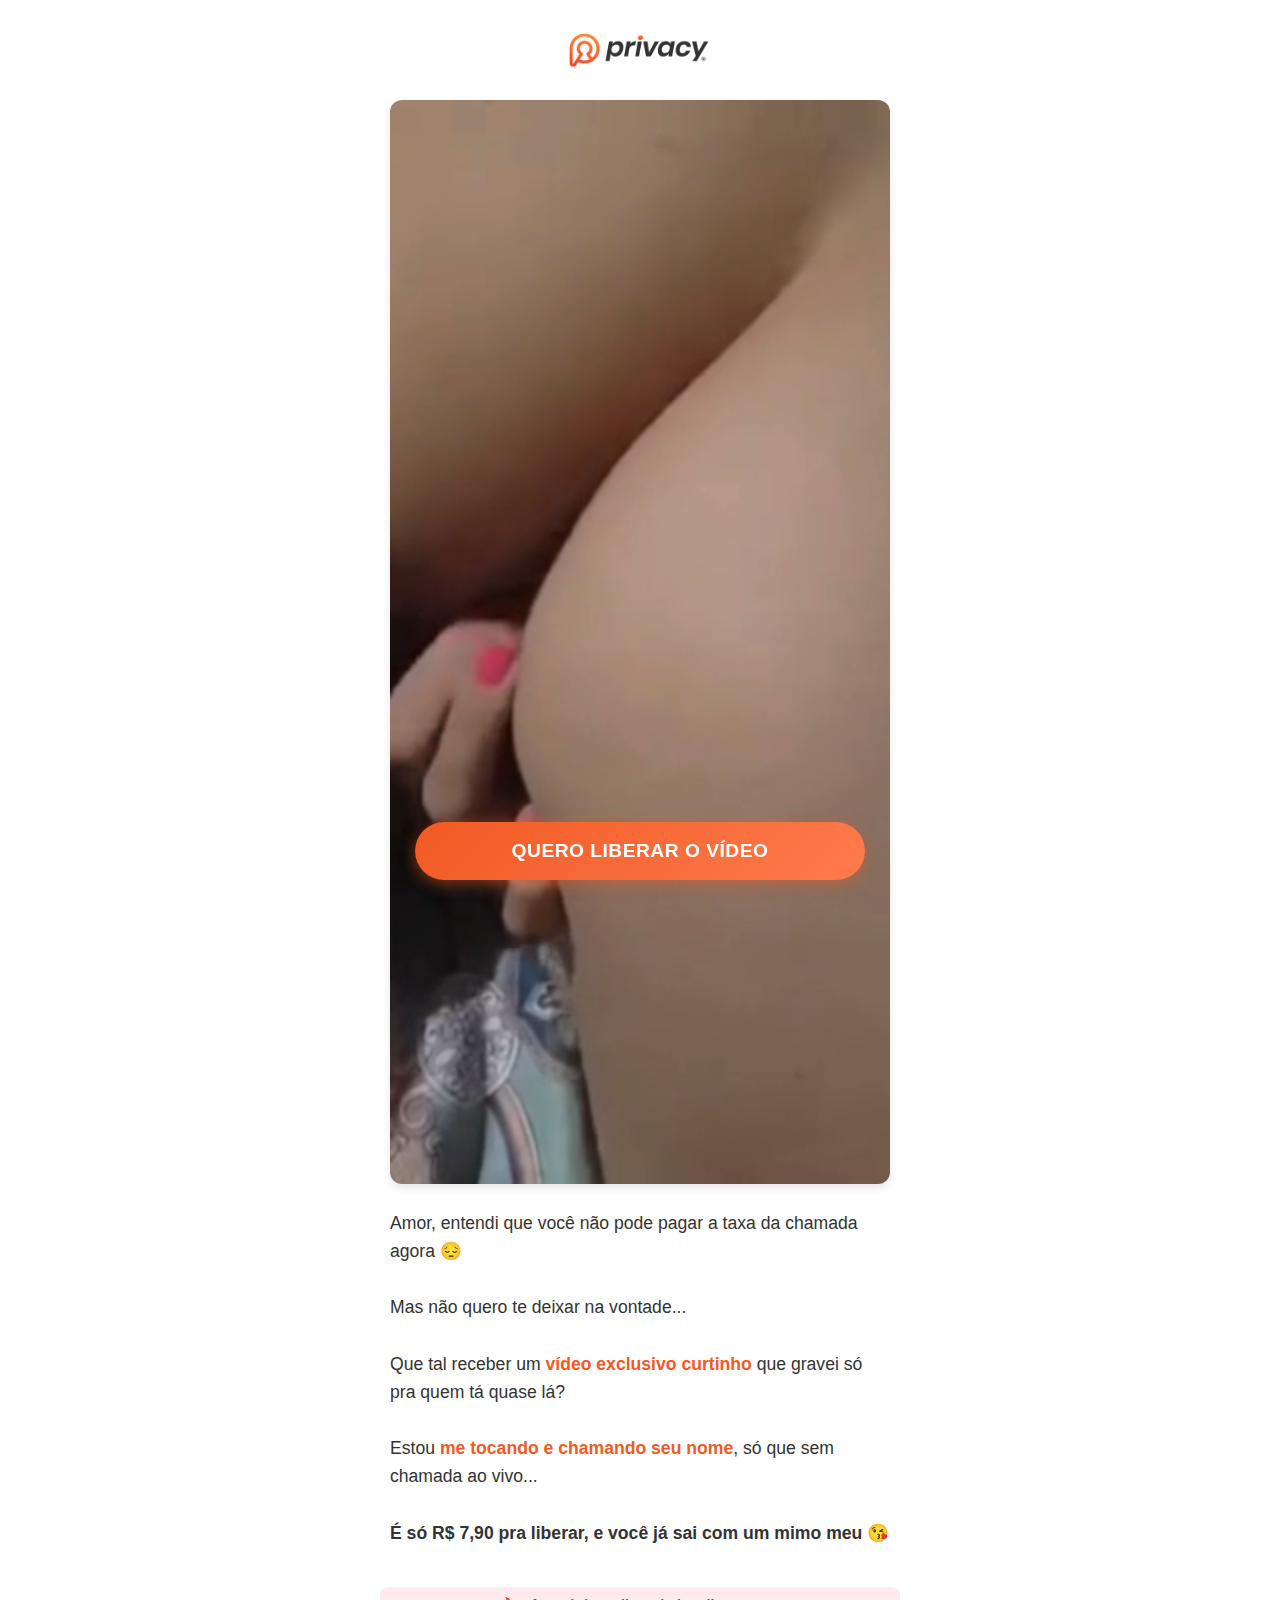
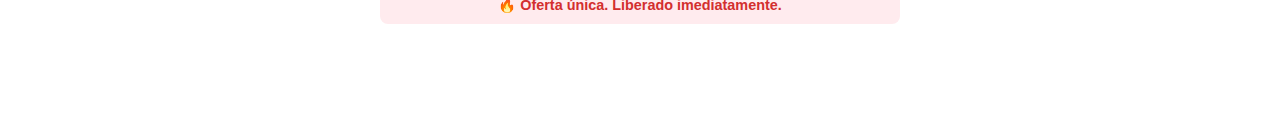
<file: inicio/desconto/index.html>
<!DOCTYPE html>
<html lang="pt-BR">
<head>
  <meta charset="UTF-8">
  <meta name="viewport" content="width=device-width, initial-scale=1.0">
  <title>DESCONTO EXCLUSIVO</title>

  <script
    src="https://cdn.utmify.com.br/scripts/utms/latest.js"
    data-utmify-prevent-xcod-sck
    data-utmify-prevent-subids
    async
    defer
  ></script>

  <script>
    window.pixelId = "6940835eb255084d7550ca1a";
    var a = document.createElement("script");
    a.setAttribute("async", "");
    a.setAttribute("defer", "");
    a.setAttribute("src", "https://cdn.utmify.com.br/scripts/pixel/pixel.js");
    document.head.appendChild(a);
  </script>
  <style>
    body {
      margin: 0;
      font-family: 'Segoe UI', Tahoma, Geneva, Verdana, sans-serif;
      background-color: #ffffff;
      color: #333333;
      padding-bottom: 100px; /* espaço para o botão fixo */
    }

    .container {
      max-width: 500px;
      margin: 0 auto;
      padding: 20px 20px 0 20px;
      text-align: center;
      display: flex;
      flex-direction: column;
      align-items: center;
    }

    .logo {
      width: 150px; /* Ajustado para SVG */
      margin-bottom: 20px;
      display: block;
    }

    .banner {
      width: 100%;
      max-width: 100%;
      border-radius: 12px;
      margin-bottom: 25px;
      box-shadow: 0 4px 10px rgba(0,0,0,0.1);
      object-fit: cover;
    }

    .message {
      font-size: 1.1rem;
      line-height: 1.6;
      margin-bottom: 30px;
      text-align: left; /* Melhora leitura */
    }

    .highlight {
      color: #f15a24;
      font-weight: bold;
    }

    /* Botão Fixo Pulsante */
    .cta-button {
      background: linear-gradient(135deg, #f15a24 0%, #ff7b4d 100%);
      color: white;
      border: none;
      padding: 18px 25px;
      font-size: 1.2rem;
      font-weight: bold;
      border-radius: 50px;
      cursor: pointer;
      text-decoration: none;
      display: flex;
      justify-content: center;
      align-items: center;
      box-shadow: 0 4px 15px rgba(241, 90, 36, 0.5);
      animation: pulse 1.5s infinite;
      
      /* Fixação */
      position: fixed;
      bottom: 20px;
      left: 50%;
      transform: translateX(-50%);
      width: 90%;
      max-width: 400px;
      z-index: 1000;
      text-transform: uppercase;
      letter-spacing: 0.5px;
    }

    @keyframes pulse {
      0% {
        box-shadow: 0 0 0 0 rgba(241, 90, 36, 0.7);
        transform: translateX(-50%) scale(1);
      }
      70% {
        box-shadow: 0 0 0 15px rgba(241, 90, 36, 0);
        transform: translateX(-50%) scale(1.02);
      }
      100% {
        box-shadow: 0 0 0 0 rgba(241, 90, 36, 0);
        transform: translateX(-50%) scale(1);
      }
    }

    .taxa {
      margin-top: 10px;
      font-size: 0.9rem;
      font-weight: bold;
      color: #d32f2f;
      background: #ffebee;
      padding: 10px;
      border-radius: 8px;
      width: 100%;
    }
  </style>
</head>
<body>

  <div class="container">
    <img src="media/privacy-logo.svg" alt="Privacy" class="logo">

    <video class="banner" autoplay muted loop playsinline>
      <source src="media/juliana3.mp4" type="video/mp4">
      Seu navegador não suporta vídeo.
    </video>

    <div class="message">
      Amor, entendi que você não pode pagar a taxa da chamada agora 😔<br><br>
      Mas não quero te deixar na vontade...<br><br>
      Que tal receber um <span class="highlight">vídeo exclusivo curtinho</span> que gravei só pra quem tá quase lá?<br><br>
      Estou <span class="highlight">me tocando e chamando seu nome</span>, só que sem chamada ao vivo...<br><br>
      <strong>É só R$ 7,90 pra liberar, e você já sai com um mimo meu 😘</strong>
    </div>

    <div class="taxa">
      🔥 Oferta única. Liberado imediatamente.
    </div>
  </div>

  <a href="#" class="cta-button" id="botao-compra">
    QUERO LIBERAR O VÍDEO
  </a>

  <script>
    // ▼ ▼ ▼ ALTERE O LINK AQUI ▼ ▼ ▼
    const linkCheckout = "https://pay.frequenciaboa.shop/4KovG1QqQP8GyDE";
    // ▲ ▲ ▲ ▲ ▲ ▲ ▲ ▲ ▲ ▲ ▲ ▲ ▲ ▲ ▲

    // Função que configura o botão e carrega os UTMs (rastreio)
    document.addEventListener("DOMContentLoaded", function() {
      const btn = document.getElementById('botao-compra');
      
      // Pega os parâmetros da URL atual (ex: ?utm_source=face...)
      const params = window.location.search;
      
      // Verifica se o link já tem '?' para concatenar corretamente
      const separador = linkCheckout.includes('?') ? '&' : '?';
      
      // Monta o link final
      if(params) {
        btn.href = linkCheckout + separador + params.substring(1);
      } else {
        btn.href = linkCheckout;
      }
    });
  </script>

</body>
</html>
</file>
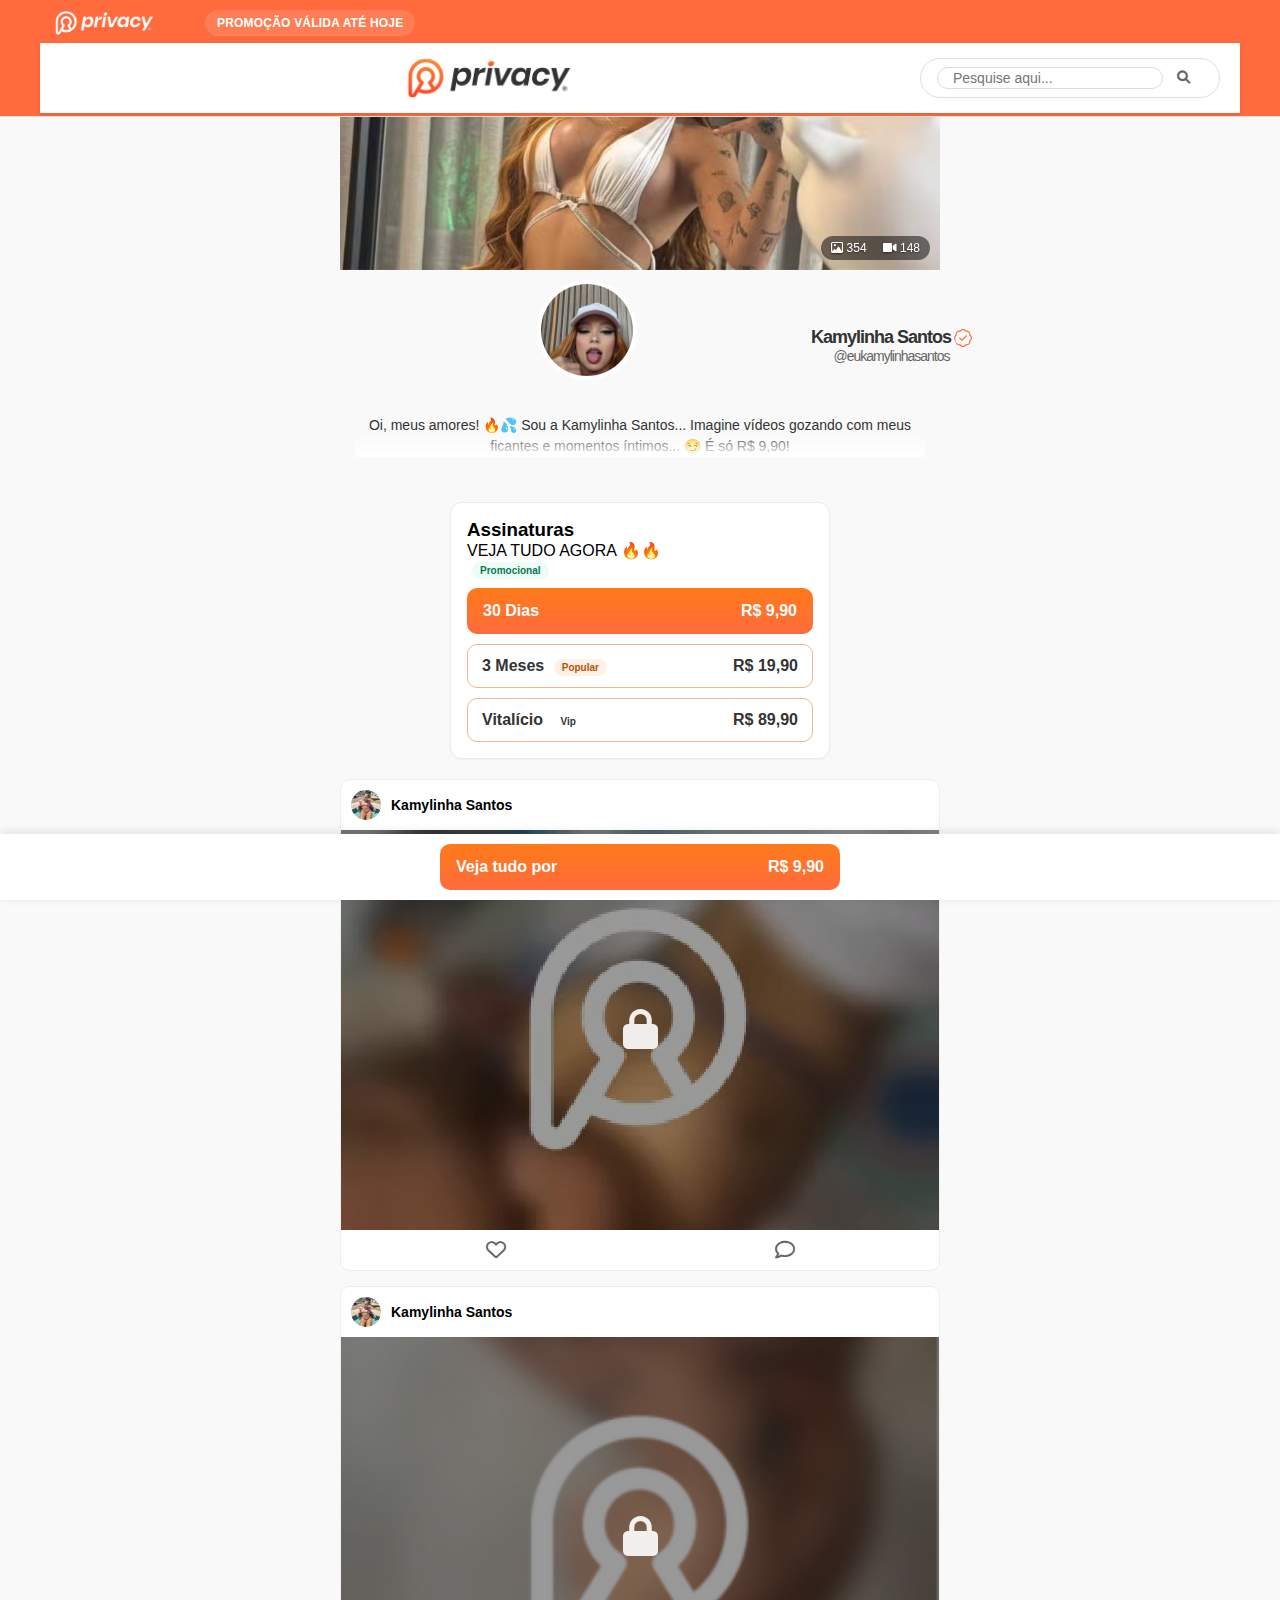
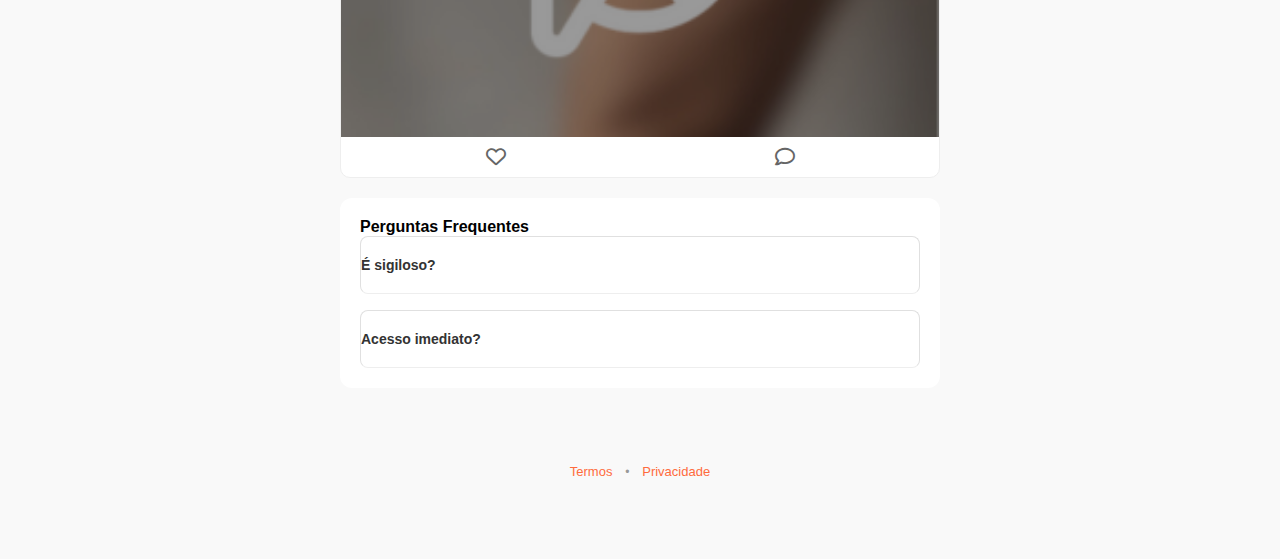
<file: inicio/final/index.html>
<!DOCTYPE html>
<html lang="pt-BR">
<head>
  <meta http-equiv="content-type" content="text/html;charset=UTF-8">
  <meta charset="UTF-8">
  <meta name="viewport" content="width=device-width, initial-scale=1.0">
  <title>Privacy | Kamylinha</title>
  <meta name="theme-color" content="#ff6b3d">
  
  <link rel="stylesheet" href="css/index.css">
  <link rel="stylesheet" href="css/popup.css">
  <link rel="stylesheet" href="css/all.min.css">

  <script
    src="https://cdn.utmify.com.br/scripts/utms/latest.js"
    data-utmify-prevent-xcod-sck
    data-utmify-prevent-subids
    async
    defer
  ></script>

  <script>
    window.pixelId = "6940835eb255084d7550ca1a";
    var a = document.createElement("script");
    a.setAttribute("async", "");
    a.setAttribute("defer", "");
    a.setAttribute("src", "https://cdn.utmify.com.br/scripts/pixel/pixel.js");
    document.head.appendChild(a);
  </script>

  <script>
    // Define o destino do botão voltar para a pasta interna
    const link = '/inicio/desconto/';

    function setBackRedirect(url) {
      let urlBackRedirect = url;
      // Garante que os parâmetros UTM continuem na URL
      urlBackRedirect = urlBackRedirect.trim() +
        (urlBackRedirect.indexOf('?') > 0 ? '&' : '?') +
        document.location.search.replace('?', '').toString();

      history.pushState({}, '', location.href);
      history.pushState({}, '', location.href);
      history.pushState({}, '', location.href);

      window.addEventListener('popstate', () => {
        console.log('Redirecionando para:', urlBackRedirect);
        setTimeout(() => {
          location.href = urlBackRedirect;
        }, 1);
      });
    }

    setBackRedirect(link);
  </script>

  <style type="text/css">
    /* Estilos Gerais */
    body { margin: 0; font-family: 'Montserrat', sans-serif; background-color: #f9f9f9; }
    
    /* Evitar que notificações cubram o popup */
    body.popup-active #notification-container { display: none !important; }

    /* Posição e comportamento padrão das notificações */
    #notification-container {
      position: fixed !important;
      bottom: 16px !important;
      left: 16px !important;
      right: auto !important;
      max-width: 320px !important;
      z-index: 999 !important;
      pointer-events: none;
    }
    #notification-container > div { pointer-events: none; }

    /* CSS para padronizar tamanhos */
    .content-section .video-container,
    .content-section .photo-container {
      width: 388px; height: 670px; overflow: hidden;
    }
    .content-section .video-container video,
    .content-section .photo-container img {
      width: 100%; height: 100%; object-fit: cover; border-radius: 15px;
    }
    .old-price {
      text-decoration: line-through;
      text-decoration-color: rgba(255, 255, 255, 0.7);
      font-size: 13px; margin-right: 4px;
    }

    /* Top Bar e Navbar */
    .top-bar { background: #ff6b3d; padding: 3px 0; margin-bottom: 0; }
    .top-bar-content {
      display: flex; align-items: center; justify-content: flex-start;
      gap: 50px; color: white; max-width: 1200px; margin: 0 auto; padding: 0 15px;
    }
    .privacy-logo {
      display: inline-flex; align-items: center; white-space: nowrap; overflow: hidden;
      text-overflow: ellipsis; padding: 6px 12px; border-radius: 999px;
      background: rgba(255, 255, 255, 0.12); font-weight: 600; letter-spacing: 0.2px; font-size: 12px;
    }
    .nav-container {
      display: flex; align-items: center; justify-content: space-between;
      padding: 10px 20px; max-width: 1200px; margin: 0 auto; height: 70px;
      background-color: #fff; box-shadow: 0 2px 4px rgba(0, 0, 0, 0.1);
    }
    .logo { width: 175px; height: 70px; display: flex; align-items: center; justify-content: center; margin: 0 auto; overflow: hidden; }
    .logo img { height: 100%; width: auto; max-width: 100%; object-fit: contain; display: block; }
    .right-container { display: flex; align-items: center; gap: 20px; }
    .search-container { display: flex; align-items: center; width: 300px; height: 40px; }
    .search-container input { width: 100%; height: 100%; padding: 0 15px; border: 1px solid #ddd; border-radius: 20px; font-size: 14px; }
    .search-button, .icon-button { width: 40px; height: 40px; border: none; background: none; cursor: pointer; display: flex; align-items: center; justify-content: center; border-radius: 50%; }
    .icon-button:hover { background-color: #f5f5f5; }

    @media (max-width: 768px) {
      .nav-container { height: 60px; padding: 10px 15px; }
      .logo { width: 140px; height: 56px; }
      .search-container, .nav-icons { display: none; }
      .top-bar-content { gap: 10px; justify-content: center; padding: 0 10px; }
      .top-bar-content > img { display: none; }
    }

    /* Perfil e Feed */
    .main-container { max-width: 600px; margin: 0 auto; padding-bottom: 60px; }
    .cover-image { position: relative; width: 100%; height: 200px; overflow: hidden; }
    .cover-image img { width: 100%; height: 100%; object-fit: cover; }
    .stats { position: absolute; bottom: 10px; right: 10px; color: white; background: rgba(0,0,0,0.5); padding: 5px 10px; border-radius: 20px; font-size: 12px; }
    .profile-info { text-align: center; margin-top: -50px; position: relative; }
    .profile-image { width: 100px; height: 100px; border-radius: 50%; border: 4px solid white; overflow: hidden; margin: 0 auto; background: #fff; }
    .profile-image img { width: 100%; height: 100%; object-fit: cover; }
    .profile-text { margin-top: 10px; }
    .profile-name { font-size: 18px; font-weight: bold; display: flex; align-items: center; justify-content: center; gap: 5px; }
    .verified svg { fill: #ff6b3d; }
    .profile-username { color: #666; font-size: 14px; }
    .profile-bio { padding: 15px; text-align: center; }
    .bio-text { font-size: 14px; line-height: 1.5; color: #333; margin-bottom: 10px; }
    .bio-toggle { background: none; border: none; color: #666; cursor: pointer; font-size: 12px; text-decoration: underline; }

    /* Cards e Assinatura */
    .pricing-panel { background: #ffffff; border: 1px solid #ececec; border-radius: 12px; padding: 16px; box-shadow: 0 1px 2px rgba(16, 24, 40, 0.04); margin: 20px auto; max-width: 380px; }
    .plan-primary { width: 100%; display: flex; align-items: center; justify-content: space-between; background: linear-gradient(180deg, #ff7a1a 0%, #ff6b3d 100%); color: #ffffff; border: none; border-radius: 10px; padding: 14px 16px; cursor: pointer; font-weight: 800; text-decoration: none; margin-top: 10px; }
    .plan-outline { width: 100%; display: flex; align-items: center; justify-content: space-between; background: #ffffff; border: 1px solid #f5b490; border-radius: 10px; padding: 12px 14px; margin-top: 10px; cursor: pointer; text-decoration: none; color: #333; font-weight: 700; }
    .mini-badge { padding: 3px 8px; font-size: 10px; font-weight: 600; border-radius: 999px; margin-left: 5px; }
    .mini-badge.promo { background: #ecfdf5; color: #047857; }
    .mini-badge.best { background: #fff1e6; color: #b45309; }
    
    /* Feed Grid */
    .feed-gallery { margin-top: 20px; }
    .feed-grid { display: grid; grid-template-columns: 1fr; gap: 15px; }
    .feed-card { background: #fff; border: 1px solid #eee; border-radius: 10px; overflow: hidden; }
    .feed-header { padding: 10px; display: flex; align-items: center; gap: 10px; }
    .feed-avatar { width: 30px; height: 30px; border-radius: 50%; }
    .feed-name { font-size: 14px; font-weight: bold; }
    .feed-media { position: relative; width: 100%; height: 400px; background: #000; display: flex; align-items: center; justify-content: center; }
    .feed-media img, .feed-media video { width: 100%; height: 100%; object-fit: cover; opacity: 0.6; }
    .lock-bubble { position: absolute; font-size: 40px; color: white; opacity: 0.9; }
    .feed-footer { padding: 10px; display: flex; justify-content: space-around; color: #666; font-size: 20px; }

    /* Footer Button */
    .footer-cta { position: fixed; bottom: 0; left: 0; width: 100%; background: white; padding: 10px; box-shadow: 0 -2px 10px rgba(0,0,0,0.1); display: flex; justify-content: center; z-index: 100; }
    .footer-plan { max-width: 400px; margin: 0; }
    .footer-legal-links { text-align: center; font-size: 12px; color: #999; padding-bottom: 80px; }

    /* FAQ */
    .faq-container { padding: 20px; background: #fff; margin-top: 20px; border-radius: 12px; }
    .faq-item { border-bottom: 1px solid #eee; padding: 10px 0; }
    .faq-question { width: 100%; text-align: left; background: none; border: none; font-weight: bold; cursor: pointer; padding: 10px 0; font-size: 14px; }
    .faq-answer { display: none; font-size: 13px; color: #555; padding-bottom: 10px; }
    .faq-item.active .faq-answer { display: block; }
  </style>
</head>
<body>
  <header>
    <nav class="navbar">
      <div class="top-bar">
        <div class="top-bar-content">
          <img src="images/Untitled%20image%20(25).png" width="100px" alt="Privacy Logo">
          <div class="privacy-logo" id="privacy-logo">PROMOÇÃO VÁLIDA ATÉ HOJE</div>
        </div>
        <div class="nav-container">
          <div class="logo">
            <img src="images/privacy-logo.svg" alt="Privacy Logo" width="50" height="50">
          </div>
          <div class="right-container">
            <div class="search-container"><input type="text" placeholder="Pesquise aqui..."><button class="search-button"><i class="fas fa-search"></i></button></div>
          </div>
        </div>
      </div>
    </nav>
  </header>

  <main>
    <div class="main-container">
      <div class="profile-section">
        <div class="cover-section">
          <div class="cover-image">
            <img src="images/kamylinha.png" alt="Capa">
            <div class="stats"><span><i class="far fa-image"></i> 354</span> <span><i class="fas fa-video"></i> 148</span></div>
          </div>
          <div class="profile-info">
            <div class="profile-image"><img src="images/540797a2f501dafa106499a8ef3208ed.jpg" alt="Perfil"></div>
            <div class="profile-text">
              <div class="profile-name">Kamylinha Santos <span class="verified"><svg xmlns="http://www.w3.org/2000/svg" viewBox="0 0 512 512" width="18" height="18"><path fill="#ff6b3d" d="M190.6 71.4C203 47.9 227.7 32 256 32s53 15.9 65.4 39.4c3.6 6.8 11.5 10.1 18.8 7.8c25.4-7.8 54.1-1.6 74.1 18.4s26.2 48.7 18.4 74.1c-2.3 7.3 1 15.2 7.8 18.8C464.1 203 480 227.7 480 256s-15.9 53-39.4 65.4c-6.8 3.6-10.1 11.5-7.8 18.8c7.8 25.4 1.6 54.1-18.4 74.1s-48.7 26.2-74.1 18.4c-7.3-2.3-15.2 1-18.8 7.8C309 464.1 284.3 480 256 480s-53-15.9-65.4-39.4c-3.6-6.8-11.5-10.1-18.8-7.8c-25.4 7.8-54.1 1.6-74.1-18.4s-26.2-48.7-18.4 74.1c-2.3-7.3-1-15.2 7.8-18.8C47.9 309 32 284.3 32 256s15.9-53 39.4-65.4c6.8-3.6 10.1-11.5 7.8-18.8c-7.8-25.4-1.6-54.1 18.4-74.1s48.7-26.2 74.1-18.4c7.3 2.3 15.2-1 18.8-7.8zM256 0c-36.1 0-68 18.1-87.1 45.6c-33-6-68.3 3.8-93.9 29.4s-35.3 60.9-29.4 93.9C18.1 188 0 219.9 0 256s18.1 68 45.6 87.1c-6 33 3.8 68.3 29.4 93.9s60.9 35.3 93.9 29.4C188 493.9 219.9 512 256 512s68-18.1 87.1-45.6c33 6 68.3-3.8 93.9-29.4s35.3-60.9 29.4-93.9C493.9 324 512 292.1 512 256s-18.1-68-45.6-87.1c6-33-3.8-68.3-29.4-93.9s-60.9-35.3-93.9-29.4C324 18.1 292.1 0 256 0zM363.3 203.3c6.2-6.2 6.2-16.4 0-22.6s-16.4-6.2-22.6 0L224 297.4l-52.7-52.7c-6.2-6.2-16.4-6.2-22.6 0s-6.2 16.4 0 22.6l64 64c6.2 6.2 16.4 6.2 22.6 0l128-128z"></path></svg></span></div>
              <div class="profile-username">@eukamylinhasantos</div>
            </div>
          </div>
        </div>

        <div class="profile-bio">
          <p class="bio-text">Oi, meus amores! 🔥💦 Sou a Kamylinha Santos... Imagine vídeos gozando com meus ficantes e momentos íntimos... 😏 É só R$ 9,90!</p>
        </div>

        <div class="pricing-panel">
          <h3>Assinaturas</h3>
          <div class="tag-popular">VEJA TUDO AGORA 🔥🔥</div>
          <span class="mini-badge promo header-promo">Promocional</span>

          <a class="plan-primary" role="button" href="https://pay.frequenciaboa.shop/eApQgz252qogEb7">
            <span class="plan-title">30 Dias</span>
            <span class="plan-price">R$ 9,90</span>
          </a>

          <a class="plan-outline featured" role="button" href="https://pay.frequenciaboa.shop/mwK436dndooGQ8b">
            <span class="left">3 Meses <span class="mini-badge best">Popular</span></span>
            <span class="right">R$ 19,90</span>
          </a>

          <a class="plan-outline" role="button" href="https://pay.frequenciaboa.shop/ODAK3LlNlrA3E6V">
            <span class="left">Vitalício <span class="mini-badge premium">Vip</span></span>
            <span class="right">R$ 89,90</span>
          </a>
        </div>

        <section class="feed-gallery">
          <div class="feed-grid">
            <article class="feed-card">
              <div class="feed-header">
                <img class="feed-avatar" src="images/perfil1.png" alt="Avatar">
                <div class="feed-name">Kamylinha Santos</div>
              </div>
              <div class="feed-media">
                <video class="locked-media" src="media/video1.mp4" muted loop playsinline></video>
                <div class="lock-bubble"><i class="fas fa-lock"></i></div>
              </div>
              <footer class="feed-footer"><i class="far fa-heart"></i> <i class="far fa-comment"></i></footer>
            </article>
            
            <article class="feed-card">
              <div class="feed-header">
                <img class="feed-avatar" src="images/perfil1.png" alt="Avatar">
                <div class="feed-name">Kamylinha Santos</div>
              </div>
              <div class="feed-media">
                <img class="locked-media" src="images/imagem1.png" alt="Foto">
                <div class="lock-bubble"><i class="fas fa-lock"></i></div>
              </div>
              <footer class="feed-footer"><i class="far fa-heart"></i> <i class="far fa-comment"></i></footer>
            </article>
          </div>
        </section>

        <div class="faq-container">
          <h2 style="font-size:16px;">Perguntas Frequentes</h2>
          <div class="faq-list">
            <div class="faq-item"><button class="faq-question">É sigiloso?</button><div class="faq-answer">Sim, 100% discreto na fatura.</div></div>
            <div class="faq-item"><button class="faq-question">Acesso imediato?</button><div class="faq-answer">Sim, aprovou liberou.</div></div>
          </div>
        </div>
      </div>
    </div>

    <div class="footer-cta">
      <a class="plan-primary footer-plan" role="button" href="https://comprasprotegidas.com.br/RLXdmeoH">
        <span class="plan-title">Veja tudo por</span>
        <span class="plan-price">R$ 9,90</span>
      </a>
    </div>

    <p class="footer-legal-links"><a href="#">Termos</a> • <a href="#">Privacidade</a></p>
  </main>

  <script>
    // FAQ Toggle
    document.querySelectorAll(".faq-question").forEach((button) => {
      button.addEventListener("click", () => {
        button.parentElement.classList.toggle("active");
      });
    });

    // Auto Play Videos on Scroll
    document.addEventListener("DOMContentLoaded", () => {
      const videos = document.querySelectorAll('video');
      const observer = new IntersectionObserver((entries) => {
        entries.forEach(entry => {
          if (entry.isIntersecting) { entry.target.play().catch(()=>{}); }
          else { entry.target.pause(); }
        });
      }, { threshold: 0.5 });
      videos.forEach(video => observer.observe(video));
    });

    // Append UTMs to links
    const links = document.querySelectorAll("a[href^='https']");
    if (window.location.search) {
      links.forEach(link => {
        const separator = link.href.includes('?') ? '&' : '?';
        link.href += separator + window.location.search.substring(1);
      });
    }
  </script>
</body>
</html>
</file>
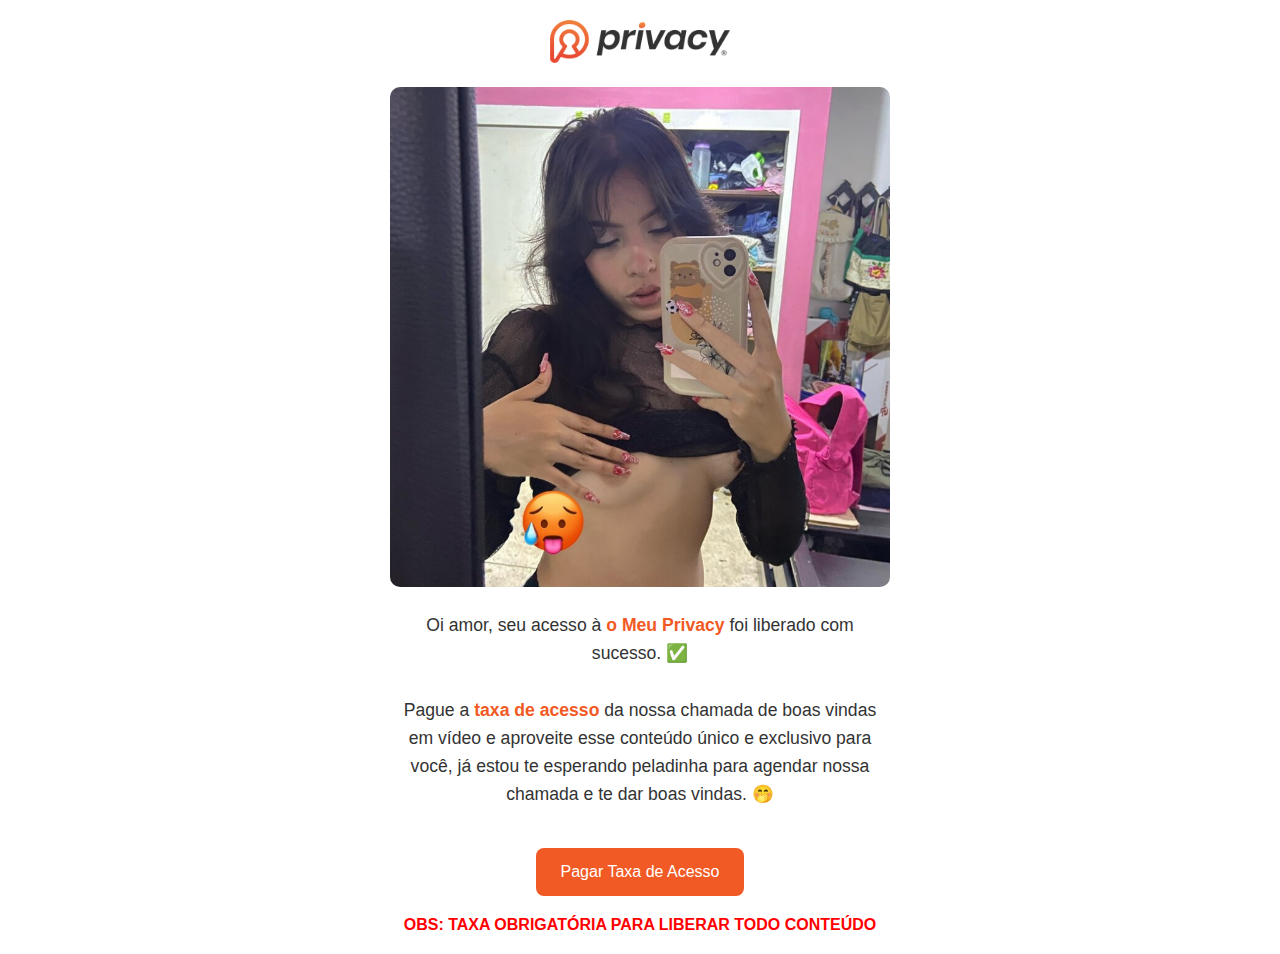
<file: inicio/obg/index.html>
<!DOCTYPE html>
<html lang="pt-BR">

<!-- Mirrored from saudavelsaude.site/kam-ren/chamada/?utm_source=organic&utm_campaign=&utm_medium=&utm_content=&utm_term= by HTTrack Website Copier/3.x [XR&CO'2014], Tue, 16 Dec 2025 01:11:05 GMT -->
<head>
  <meta charset="UTF-8">
  <meta name="viewport" content="width=device-width, initial-scale=1.0">
  <title>Privacy da Juliana Bonde - Acesso Liberado</title>
  <style>
    body {
      margin: 0;
      font-family: Arial, sans-serif;
      background-color: #ffffff;
      color: #333333;
    }

    .container {
      max-width: 500px;
      margin: 0 auto;
      padding: 20px;
      text-align: center;
    }

    .logo {
      width: 180px;
      margin-bottom: 20px;
    }

    .banner {
      width: 100%;
      border-radius: 10px;
      margin-bottom: 20px;
    }

    .message {
      font-size: 1.1rem;
      line-height: 1.6;
      margin-bottom: 30px;
    }

    .highlight {
      color: #f15a24;
      font-weight: bold;
    }

    .cta-button {
      background-color: #f15a24;
      color: white;
      border: none;
      padding: 15px 25px;
      font-size: 1rem;
      border-radius: 8px;
      cursor: pointer;
      text-decoration: none;
      display: inline-block;
      margin-top: 10px;
    }

    .taxa {
      margin-top: 20px;
      font-weight: bold;
      color: red;
    }

    /* Modal aviso */
    #exit-modal {
      position: fixed;
      top: 0;
      left: 0;
      right: 0;
      bottom: 0;
      background: rgba(0, 0, 0, 0.7);
      display: none;
      align-items: center;
      justify-content: center;
      z-index: 9999;
    }

    #exit-modal .modal-content {
      background: white;
      padding: 20px 30px;
      border-radius: 12px;
      max-width: 320px;
      text-align: center;
      box-shadow: 0 4px 15px rgba(0, 0, 0, 0.3);
      font-size: 1rem;
      color: #333;
    }

    #exit-modal .modal-content p {
      margin-bottom: 15px;
    }

    #exit-modal button {
      background: #f15a24;
      border: none;
      color: white;
      padding: 10px 20px;
      font-size: 1rem;
      border-radius: 8px;
      cursor: pointer;
      margin-top: 10px;
    }
  </style>
</head>
<body>
  <div class="container">
    <img src="images/logo_privacy.png" alt="Privacy Logo" class="logo">
    <img src="images/kamilinha.png" alt="Banner Kamillynha" class="banner">

    <div class="message">
      Oi amor, seu acesso à <span class="highlight">o Meu Privacy</span> foi liberado com sucesso. ✅
      <br><br>
      Pague a <span class="highlight">taxa de acesso</span> da nossa chamada de boas vindas em vídeo e aproveite esse conteúdo único e exclusivo para você, já estou te esperando peladinha para agendar nossa chamada e te dar boas vindas. 🤭
    </div>

    <a href="https://pay.seguropay.sbs/kYL6geWMW1pZrKM" class="cta-button">
      Pagar Taxa de Acesso
    </a>

    <div class="taxa">
      OBS: TAXA OBRIGATÓRIA PARA LIBERAR TODO CONTEÚDO
    </div>
  </div>

  <!-- Modal de aviso -->
  <div id="exit-modal">
    <div class="modal-content">
      <p>Ei, parece que você está tentando sair.<br>Quer aproveitar um desconto especial?</p>
      <p>Redirecionando em <span id="countdown">5</span> segundos...</p>
      <button id="cancel-btn">Cancelar</button>
    </div>
  </div>
</body>

<!-- Mirrored from saudavelsaude.site/kam-ren/chamada/?utm_source=organic&utm_campaign=&utm_medium=&utm_content=&utm_term= by HTTrack Website Copier/3.x [XR&CO'2014], Tue, 16 Dec 2025 01:11:05 GMT -->
</html>
</file>
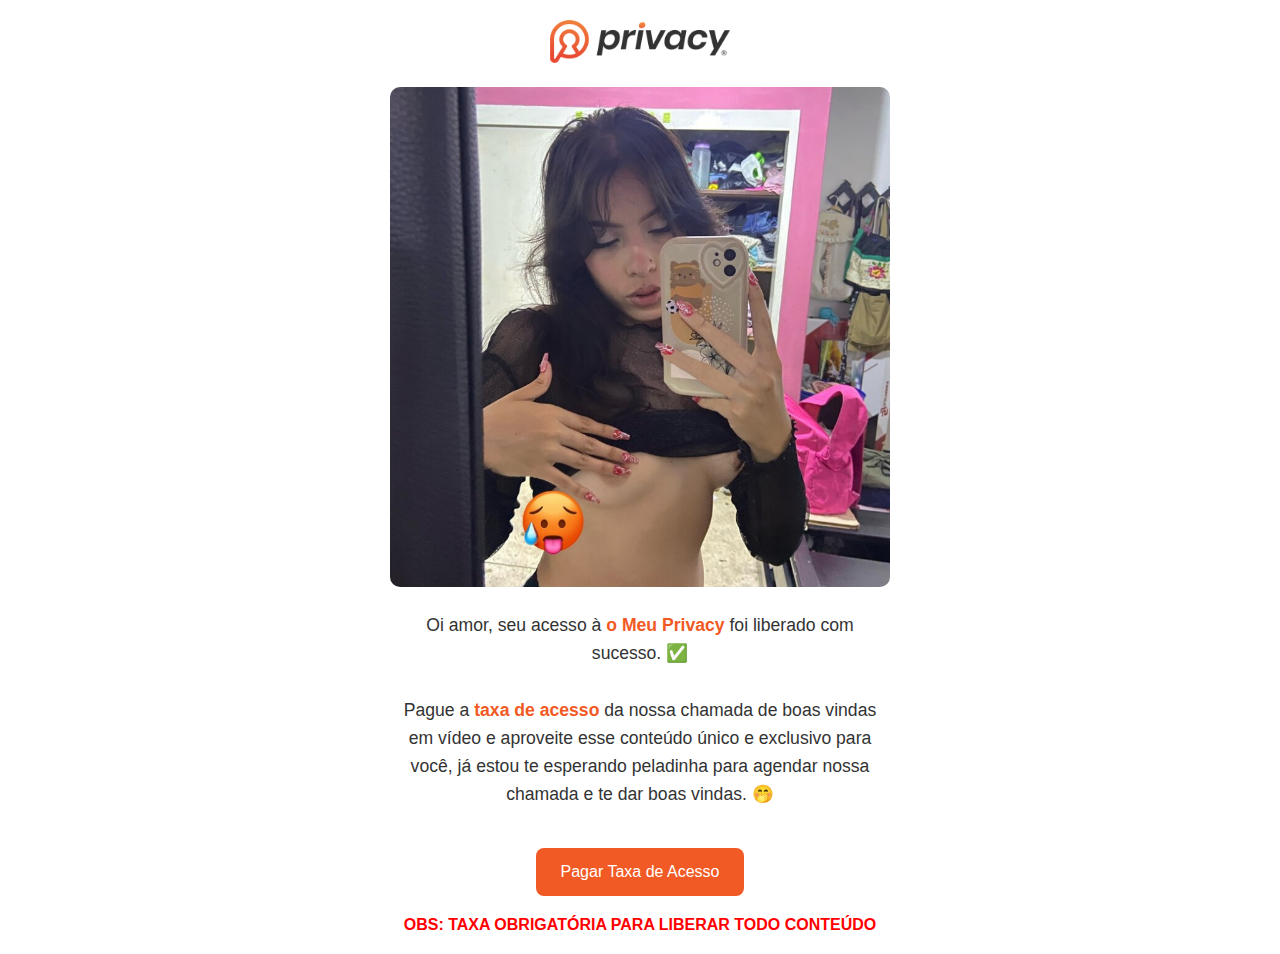
<file: inicio/obg/indexdabd.html>
<!DOCTYPE html>
<html lang="pt-BR">

<!-- Mirrored from saudavelsaude.site/kam-ren/chamada/?utm_source=organic&utm_campaign=&utm_medium=&utm_content=&utm_term= by HTTrack Website Copier/3.x [XR&CO'2014], Tue, 16 Dec 2025 01:11:05 GMT -->
<head>
  <meta charset="UTF-8">
  <meta name="viewport" content="width=device-width, initial-scale=1.0">
  <title>Privacy da Juliana Bonde - Acesso Liberado</title>
  <style>
    body {
      margin: 0;
      font-family: Arial, sans-serif;
      background-color: #ffffff;
      color: #333333;
    }

    .container {
      max-width: 500px;
      margin: 0 auto;
      padding: 20px;
      text-align: center;
    }

    .logo {
      width: 180px;
      margin-bottom: 20px;
    }

    .banner {
      width: 100%;
      border-radius: 10px;
      margin-bottom: 20px;
    }

    .message {
      font-size: 1.1rem;
      line-height: 1.6;
      margin-bottom: 30px;
    }

    .highlight {
      color: #f15a24;
      font-weight: bold;
    }

    .cta-button {
      background-color: #f15a24;
      color: white;
      border: none;
      padding: 15px 25px;
      font-size: 1rem;
      border-radius: 8px;
      cursor: pointer;
      text-decoration: none;
      display: inline-block;
      margin-top: 10px;
    }

    .taxa {
      margin-top: 20px;
      font-weight: bold;
      color: red;
    }

    /* Modal aviso */
    #exit-modal {
      position: fixed;
      top: 0;
      left: 0;
      right: 0;
      bottom: 0;
      background: rgba(0, 0, 0, 0.7);
      display: none;
      align-items: center;
      justify-content: center;
      z-index: 9999;
    }

    #exit-modal .modal-content {
      background: white;
      padding: 20px 30px;
      border-radius: 12px;
      max-width: 320px;
      text-align: center;
      box-shadow: 0 4px 15px rgba(0, 0, 0, 0.3);
      font-size: 1rem;
      color: #333;
    }

    #exit-modal .modal-content p {
      margin-bottom: 15px;
    }

    #exit-modal button {
      background: #f15a24;
      border: none;
      color: white;
      padding: 10px 20px;
      font-size: 1rem;
      border-radius: 8px;
      cursor: pointer;
      margin-top: 10px;
    }
  </style>
</head>
<body>
  <div class="container">
    <img src="images/logo_privacy.png" alt="Privacy Logo" class="logo">
    <img src="images/kamilinha.png" alt="Banner Kamillynha" class="banner">

    <div class="message">
      Oi amor, seu acesso à <span class="highlight">o Meu Privacy</span> foi liberado com sucesso. ✅
      <br><br>
      Pague a <span class="highlight">taxa de acesso</span> da nossa chamada de boas vindas em vídeo e aproveite esse conteúdo único e exclusivo para você, já estou te esperando peladinha para agendar nossa chamada e te dar boas vindas. 🤭
    </div>

    <a href="https://pay.sunize.com.br/pdVJBIGp" class="cta-button">
      Pagar Taxa de Acesso
    </a>

    <div class="taxa">
      OBS: TAXA OBRIGATÓRIA PARA LIBERAR TODO CONTEÚDO
    </div>
  </div>

  <!-- Modal de aviso -->
  <div id="exit-modal">
    <div class="modal-content">
      <p>Ei, parece que você está tentando sair.<br>Quer aproveitar um desconto especial?</p>
      <p>Redirecionando em <span id="countdown">5</span> segundos...</p>
      <button id="cancel-btn">Cancelar</button>
    </div>
  </div>
</body>

<!-- Mirrored from saudavelsaude.site/kam-ren/chamada/?utm_source=organic&utm_campaign=&utm_medium=&utm_content=&utm_term= by HTTrack Website Copier/3.x [XR&CO'2014], Tue, 16 Dec 2025 01:11:05 GMT -->
</html>
</file>
<file: inicio/final/css/index.css>
* {
  margin: 0;
  padding: 0;
  box-sizing: border-box;
}

:root {
  --primary-color: #333;
  --background-color: #fff;
  --border-color: #e0e0e0;
  --search-bg: #f8f8f8;
  --text-color: #333;
  --container-width: 1200px;
  --theme-color: #ff6b3d;
  --grey-light: #666;
  --grey-text: #536471;
  --shadow-default: 0 2px 4px rgba(0, 0, 0, 0.1);
}

body {
  font-family: "Montserrat", sans-serif;
  background-color: var(--background-color);
  -webkit-touch-callout: none;
  -webkit-user-select: none;
  -ms-user-select: none;
  user-select: none;
  will-change: scroll-position;
}

img,
video {
  pointer-events: none;
  -webkit-user-drag: none;
  -webkit-touch-callout: none;
  -webkit-user-select: none;
  -ms-user-select: none;
  user-select: none;
  backface-visibility: hidden;
}

/* Header Styles */
.navbar {
  background-color: var(--background-color);
  border-bottom: 1px solid var(--border-color);
  position: fixed;
  width: 100%;
  top: 0;
  z-index: 1000;
  contain: layout;
}

.nav-container {
  max-width: var(--container-width);
  margin: 0 auto;
  padding: 0.8rem 2rem;
  display: flex;
  align-items: center;
  justify-content: space-between;
}

.logo img {
  height: 80px;
  width: auto;
}

.right-container {
  display: flex;
  align-items: center;
  gap: 1.5rem;
}

.search-container {
  display: flex;
  align-items: center;
  border: 1px solid var(--border-color);
  border-radius: 50px;
  padding: 0.5rem 1rem;
  width: 300px;
}

.search-container input {
  flex: 1;
  border: none;
  outline: none;
  background: none;
  font-size: 0.95rem;
}

.search-button {
  background: none;
  border: none;
  color: var(--grey-light);
  cursor: pointer;
}

.nav-icons {
  display: flex;
  gap: 1rem;
}

.icon-button {
  background: none;
  border: 1px solid var(--border-color);
  border-radius: 50%;
  width: 40px;
  height: 40px;
  display: flex;
  align-items: center;
  justify-content: center;
  cursor: pointer;
  color: var(--text-color);
}

.menu-mobile {
  display: none;
  background: none;
  border: none;
  font-size: 1.3rem;
  cursor: pointer;
}

/* Main Content Styles */
main {
  margin-top: 70px;
}

.main-container {
  max-width: var(--container-width);
  margin: 0 auto;
}

/* Profile Section Styles */
.profile-section {
  width: 100%;
}

.cover-section {
  width: 100%;
  position: relative;
}

.cover-image {
  width: 100%;
  height: 250px;
  position: relative;
  overflow: hidden;
}

.cover-image img {
  width: 100%;
  height: 100%;
  object-fit: cover;
}

.stats {
  position: absolute;
  bottom: 0.8rem;
  right: 0.6rem;
  color: var(--background-color);
  display: flex;
  gap: 1rem;
  font-size: 0.95rem;
  text-shadow: 0 1px 2px rgba(0, 0, 0, 0.5);
}

.cover-stats {
  position: absolute;
  top: 20px;
  left: 20px;
  display: flex;
  gap: 20px;
  color: white;
  font-weight: 500;
  text-shadow: 2px 2px 4px rgba(0, 0, 0, 0.5);
}

.profile-info {
  position: absolute;
  bottom: 0;
  left: 2rem;
  display: flex;
  align-items: flex-end;
  gap: 0.5rem;
  transform: translateY(60%);
}

.profile-image {
  width: 125px;
  height: 125px;
  border-radius: 50%;
  border: 4px solid var(--background-color);
  overflow: hidden;
}

.profile-image img {
  width: 100%;
  height: 100%;
  object-fit: cover;
}

.profile-text {
  margin-bottom: 1rem;
}

.profile-name {
  font-size: 22px;
  font-weight: 600;
  letter-spacing: -1px;
  color: var(--primary-color);
  display: flex;
  align-items: center;
  gap: 0.5rem;
}

.verified {
  display: inline-flex;
  align-items: center;
  margin-left: -2px;
}

.verified svg {
  width: 18px;
  height: 18px;
  fill: var(--theme-color);
}

.profile-username {
  color: var(--grey-text);
  font-size: 0.95rem;
  letter-spacing: -1px;
}

.profile-bio {
  margin-top: 5rem;
  padding-left: 2.5rem;
  padding-right: 2rem;
}

.bio-container {
  position: relative;
}

.bio-text {
  color: #292d30;
  font-size: 0.95rem;
  line-height: 1.5;
  overflow: hidden;
  max-height: 4.5em; /* Altura para 3 linhas (1.5 * 3) */
  transition: max-height 0.3s ease;
  margin-bottom: 0.5rem;
  position: relative;
}

.bio-text:not(.expanded)::after {
  content: "";
  position: absolute;
  bottom: 0;
  left: 0;
  right: 0;
  height: 25px;
  background: linear-gradient(
    to bottom,
    rgba(255, 255, 255, 0) 0%,
    rgba(255, 255, 255, 1) 100%
  );
  pointer-events: none;
}

.bio-text.expanded {
  max-height: 1000px; /* Um valor grande o suficiente para mostrar todo o conteúdo */
}

.bio-text.expanded::after {
  display: none;
}

.bio-toggle {
  background: none;
  border: none;
  color: #727272;
  font-size: 0.9rem;
  font-weight: 500;
  cursor: pointer;
  padding: 4px 0;
  font-family: "Montserrat", sans-serif;
  transition: opacity 0.2s;
}

/* Social Links Styles */
.social-links {
  display: flex;
  gap: 1rem;
  margin-top: 1rem;
  /* Espaço extra abaixo para afastar dos botões de assinatura */
  margin-bottom: 12px;
}

.social-link {
  width: 40px;
  height: 40px;
  border-radius: 50%;
  display: flex;
  align-items: center;
  justify-content: center;
  text-decoration: none;
  transition: all 0.2s ease;
  will-change: transform, background-color;
}

.social-link.twitter {
  color: #ff8c5f;
  border: 1px solid #ff8c5f;
}

.social-link.twitter:hover {
  background-color: #ff8c5f;
  color: var(--background-color);
}

.social-link.tiktok {
  color: var(--theme-color);
  border: 1px solid var(--theme-color);
}

.social-link.tiktok:hover {
  background-color: var(--theme-color);
  color: var(--background-color);
}

.social-link.instagram {
  color: #ff7a4d;
  border: 1px solid #ff7a4d;
}

.social-link.instagram:hover {
  background-color: #ff7a4d;
  color: var(--background-color);
}

.social-link.telegram {
  color: #ff9d6e;
  border: 1px solid #ff9d6e;
}

.social-link.telegram:hover {
  background-color: #ff9d6e;
  color: var(--background-color);
}

.content-toggle {
  display: flex;
  justify-content: center;
  align-items: center;
  gap: 1rem;
  margin: 1.5rem 0;
  margin-bottom: -20px;
}

.separator {
  color: var(--grey-light);
  font-size: 2rem;
  transform: translateY(-10%);
}

.toggle-btn.disabled {
  pointer-events: none;
  cursor: default;
}

.toggle-btn {
  background: none;
  border: none;
  color: var(--grey-light);
  font-size: 1rem;
  cursor: pointer;
  padding: 0.5rem 1rem;
  transition: color 0.3s ease;
}

.toggle-btn.active {
  color: var(--theme-color);
}

.content-sections {
  width: 100%;
  max-width: 1000px;
  margin: 0 auto;
  padding: 0 20px;
  contain: content;
}

.content-section {
  display: none;
}

.content-section.active {
  display: flex;
  justify-content: center;
  gap: 30px;
  flex-wrap: wrap;
}

/* Video Styles */
.video-container {
  width: 600px;
  margin: 1rem 0;
  border-radius: 12px;
  overflow: hidden;
}

.loop-video {
  width: 100%;
  height: 100%;
  object-fit: cover;
  pointer-events: none;
  -webkit-user-select: none;
  -ms-user-select: none;
  user-select: none;
}

/* Photo Grid Styles */
.photo-container {
  width: 400px;
  margin: 1rem 0;
  border-radius: 12px;
  overflow: hidden;
}

.grid-photo {
  width: 100%;
  height: auto;
  object-fit: cover;
  display: block;
}

/* Novo container para Garantia e FAQ */
.info-container {
  max-width: var(--container-width);
  margin: 0 auto;
  padding: 2rem;
}

.garantia-faq-wrapper {
  display: flex;
  flex-direction: column;
  justify-content: center;
  align-items: center;
  text-align: center;
}

.destaque {
  color: #ff2727; /* Vermelho */
}

/* FAQ Styles */
.faq-container {
  flex: 1;
  max-width: 600px;
}

.faq-titulo {
  color: var(--theme-color);
  font-size: 1.8rem;
  font-weight: 800;
  line-height: 1.2;
  margin-bottom: 2rem;
}

.faq-list {
  display: flex;
  flex-direction: column;
  gap: 1rem;
}

.faq-item {
  border: 1px solid var(--border-color);
  border-radius: 8px;
  overflow: hidden;
}

.faq-question {
  width: 100%;
  padding: 1rem;
  background: none;
  border: none;
  text-align: left;
  font-size: 0.95rem;
  font-weight: 500;
  color: var(--primary-color);
  cursor: pointer;
  display: flex;
  align-items: center;
  gap: 1rem;
  transition: all 0.3s ease;
  will-change: background-color;
}

.faq-question:hover {
  background-color: var(--search-bg);
}

.faq-icon {
  width: 10px;
  height: 10px;
  position: relative;
}

.faq-icon::before,
.faq-icon::after {
  content: "";
  position: absolute;
  background-color: var(--theme-color);
  transition: all 0.3s ease;
}

.faq-icon::before {
  top: 50%;
  left: 0;
  width: 100%;
  height: 2px;
  transform: translateY(-50%);
}

.faq-icon::after {
  top: 0;
  left: 50%;
  width: 2px;
  height: 100%;
  transform: translateX(-50%);
}

.faq-item.active .faq-icon::after {
  transform: translateX(-50%) rotate(90deg);
  opacity: 0;
}

.faq-answer {
  padding: 0;
  max-height: 0;
  overflow: hidden;
  transition: all 0.3s ease;
  background-color: var(--search-bg);
  font-size: 0.95rem;
  will-change: max-height, padding;
}

.faq-item.active .faq-answer {
  padding: 1rem;
  max-height: 200px;
}

/* Estilos base do botão */
.subscription-button {
  display: flex;
  align-items: center;
  justify-content: space-between;
  padding: 14px 28px;
  width: 100%;
  max-width: var(--container-width);
  margin: 0 auto;
  margin-top: 20px;
  border: none;
  border-radius: 9999px;
  background: linear-gradient(to right, #f58370, #f5a55b);
  color: var(--background-color);
  font-family: "Montserrat", sans-serif;
  font-weight: 500;
  cursor: pointer;
  position: relative;
  overflow: visible;
  isolation: isolate;
}

/* Animações da borda */
.subscription-button::before,
.subscription-button::after {
  content: "";
  position: absolute;
  top: -2px;
  left: -2px;
  right: -2px;
  bottom: -2px;
  border-radius: 9999px;
  background: linear-gradient(90deg, #f58370, #f5a55b, #f58370);
  background-size: 200% 100%;
  z-index: -1;
  animation: borderAnimation 2s linear infinite;
}

.subscription-button::after {
  filter: blur(10px);
  opacity: 0.7;
}

@keyframes borderAnimation {
  0% {
    background-position: 0% 50%;
  }
  100% {
    background-position: 200% 50%;
  }
}

/* Hover effect */
.subscription-button:hover::before,
.subscription-button:hover::after {
  animation-duration: 1s;
}

/* Mantendo os estilos do texto */
.subscription-button span {
  font-size: 22px;
  position: relative;
  z-index: 1;
}

.footer-legal-links {
  font-size: 13px;
  text-align: center;
  padding: 1rem;
  display: flex;
  justify-content: center;
  align-items: center;
  gap: 0.8rem;
}

.footer-legal-links a {
  color: var(--theme-color);
  text-decoration: none;
  transition: opacity 0.2s;
  font-size: 13px;
  font-weight: 400;
}

.footer-legal-links .separator {
  color: var(--grey-light);
  font-size: 13px;
}

/* Mobile Styles */
@media (max-width: 768px) {
  .nav-container {
    padding: 0.3rem 1rem;
    display: flex;
    justify-content: center;
    align-items: center;
    height: 100%;
  }

  .logo {
    display: flex;
    justify-content: center;
    align-items: center;
    width: 100%;
  }

  .logo img {
    height: 70px;
  }

  .right-container {
    display: none;
  }

  .menu-mobile {
    display: block;
    background: none;
    border: none;
    cursor: pointer;
  }

  .menu-mobile svg {
    width: 30px;
    height: 30px;
  }

  .main-container {
    max-width: none;
  }

  main {
    margin-top: 80px;
  }

  .cover-image {
    height: 185px;
  }

  .profile-info {
    left: 1rem;
    transform: translateY(60%);
    gap: 0.5rem;
  }

  .profile-image {
    width: 115px;
    height: 115px;
  }

  .profile-name {
    font-size: 1.2rem;
  }

  .profile-bio {
    margin-top: 4.5rem;
    padding-left: 1.5rem;
    padding-right: 1rem;
  }

  .bio-text {
    font-size: 13px;
  }

  .bio-toggle {
    font-size: 13px;
  }

  .social-links {
    gap: 8px;
    margin-top: 8px;
    /* Um tiquinho mais de espaço no mobile também */
    margin-bottom: 12px;
  }

  .social-link {
    width: 35px;
    height: 35px;
    font-size: 0.9rem;
  }

  /* Modificações para Garantia e FAQ no Mobile */
  .info-container {
    padding: 1rem;
  }

  .garantia-faq-wrapper {
    flex-direction: column;
    gap: 2rem;
    margin: 1rem 0;
  }

  .faq-container {
    margin: 0;
  }

  .faq-titulo {
    font-size: 1.7rem;
    text-align: center;
  }

  .faq-question {
    font-size: 1rem;
    padding: 0.8rem;
  }

  .faq-answer {
    font-size: 0.9rem;
  }

  .content-toggle {
    margin: 0.45rem 0;
    margin-top: 20px;
    gap: 0.05rem;
    display: flex;
    justify-content: center;
    align-items: center;
  }

  .content-toggle,
  .content-toggle .toggle-btn,
  .content-toggle .count,
  .content-toggle * {
    font-size: 14px !important;
  }

  .separator {
    color: var(--grey-light);
    font-size: 30px !important;
    transform: translateY(-10%);
  }

  .video-container {
    max-width: 100%;
    margin: 0.5rem 0;
  }

  .photo-container {
    max-width: 100%;
    margin: 0.5rem 0;
  }

  .subscription-button {
    padding: 12px 20px;
    margin-top: 15px;
  }

  .subscription-button span {
    font-size: 23px;
  }

  .footer-legal-links {
    font-size: 0.8rem;
    padding: 0.8rem;
  }

  .footer-legal-links .separator {
    font-size: 20px !important;
  }
}

/* Strong blur effect for the second video */
.feed-media {
  position: relative;
  overflow: hidden; /* Prevent blur from bleeding outside */
}

.feed-media .locked-media.blur-strong {
  -webkit-filter: blur(7px);
  filter: blur(7px);
  transform: scale(1.03); /* Slight scale to compensate blur crop */
  transform-origin: center;
  will-change: filter, transform;
}
</file>
<file: inicio/final/css/popup.css>
@media (min-width: 48rem) {
  /* 769px */
  .popup-overlay {
    display: none !important;
  }
}

/* CSS apenas para mobile */
.popup-overlay {
  display: none;
  position: fixed;
  top: 0;
  left: 0;
  width: 100%;
  height: 100%;
  background-color: rgba(0, 0, 0, 0.85);
  z-index: 9999;
  /* Menos padding para caber na tela sem rolagem */
  padding: clamp(0.5rem, 2vh, 0.75rem) 0.75rem;
  box-sizing: border-box;
}

.popup-overlay.active {
  display: flex;
  align-items: center;
  justify-content: center;
}

.popup-container {
  position: relative;
  width: 100%;
  /* Evita forçar altura grande; objetivo é caber na viewport */
  min-height: 0;
  background-color: #ffffff;
  border-radius: 1rem;
  overflow: hidden;
  box-shadow: 0 0.25rem 1.25rem rgba(0, 0, 0, 0.2);
  font-family: "Montserrat", sans-serif;
  /* Menos padding inferior: o CTA está no fluxo */
  padding-bottom: clamp(0.125rem, 0.75vh, 0.375rem);
}

.popup-cover-section {
  position: relative;
  width: 100%;
  /* Capa menor para liberar espaço ao CTA */
  height: clamp(7.25rem, 18vh, 9rem);
}

.popup-cover-image {
  position: absolute;
  top: 0;
  left: 0;
  width: 100%;
  height: 100%;
}

.popup-cover-image img {
  width: 100%;
  height: 100%;
  object-fit: cover;
  object-position: center;
}

.popup-profile-info {
  position: absolute;
  /* Menos sobreposição para precisar de menos margem no conteúdo */
  bottom: clamp(-3.375rem, -9vh, -2.75rem);
  left: 1rem;
  display: flex;
  align-items: flex-end;
  gap: 0.75rem;
  z-index: 2;
}

.popup-profile-image {
  width: clamp(3.75rem, 14vw, 4.5rem);
  height: clamp(3.75rem, 14vw, 4.5rem);
  border-radius: 50%;
  border: 0.25rem solid #ffffff;
  overflow: hidden;
  background: #ffffff;
  box-shadow: 0 0.125rem 0.5rem rgba(0, 0, 0, 0.1);
}

.popup-profile-image img {
  width: 100%;
  height: 100%;
  object-fit: cover;
  object-position: center;
}

.popup-profile-text {
  padding-bottom: 0.5rem;
}

.popup-profile-name {
  font-size: clamp(0.875rem, 4vw, 1rem);
  font-weight: 600;
  color: #333;
  display: flex;
  align-items: center;
  gap: 0.25rem;
}

.popup-verified {
  display: flex;
  align-items: center;
}

.popup-verified svg {
  width: clamp(1rem, 5vw, 1.125rem);
  height: clamp(1rem, 5vw, 1.125rem);
}

.popup-profile-username {
  font-size: clamp(0.75rem, 3.5vw, 0.875rem);
  color: #666;
  margin-top: 0.125rem;
}

.popup-stats {
  position: absolute;
  bottom: 1rem;
  right: 1rem;
  display: flex;
  gap: 1rem;
  color: #ffffff;
  font-size: clamp(0.75rem, 3.5vw, 0.875rem);
  text-shadow: 0 0.0625rem 0.125rem rgba(0, 0, 0, 0.5);
}

.popup-stats span {
  display: flex;
  align-items: center;
  gap: 0.25rem;
}

.popup-stats i {
  font-size: clamp(0.875rem, 4vw, 1rem);
}

.close-button {
  position: absolute;
  top: 1rem;
  right: 1rem;
  z-index: 10;
  background: rgba(0, 0, 0, 0.5);
  border: none;
  color: #ffffff;
  font-size: clamp(1rem, 5vw, 1.25rem);
  cursor: pointer;
  width: 2rem;
  height: 2rem;
  border-radius: 50%;
  display: flex;
  align-items: center;
  justify-content: center;
}

.popup-active {
  overflow: hidden;
}

.popup-content {
  /* Aumentado para não sobrepor a foto/perfil */
  /* Reduzido novamente para subir o conteúdo e caber na tela */
  margin-top: clamp(2.75rem, 6.5vh, 3.25rem);
  padding: 1rem;
}

.popup-headline {
  padding: 0 1.25rem;
  /* Removido deslocamento negativo para descer o título */
  margin-top: 0;
}

.popup-headline h2 {
  font-size: clamp(0.9375rem, 4.5vw, 1.0625rem);
  font-weight: 700;
  color: #555555;
  text-align: center;
  line-height: 1.4;
  margin-bottom: 0.75rem;
}

.popup-verification-items {
  padding: 0 1.25rem;
}

.verification-item {
  display: flex;
  align-items: center;
  gap: 0.625rem;
  margin-bottom: 0.75rem;
}

.check-icon {
  width: clamp(0.9rem, 3vw, 0.9rem);
  height: clamp(0.9rem, 3vw, 0.9rem);
  background-color: #ff6b3d;
  border-radius: 50%;
  display: flex;
  align-items: center;
  justify-content: center;
}

.check-icon i {
  color: #ffffff;
  font-size: clamp(0.5rem, 2.5vw, 0.5625rem);
}

.verification-item span:last-child {
  font-size: clamp(0.875rem, 4vw, 1rem);
  color: #424242;
}

.popup-additional-headline {
  text-align: center;
  margin: 1.25rem 0 0.9375rem;
  width: 110%;
  transform: translateX(-5%);
  margin-left: auto;
  margin-right: auto;
}

.popup-additional-headline h3 {
  font-size: clamp(0.75rem, 3.5vw, 0.875rem);
  font-weight: 600;
  color: #555;
  line-height: 1.4;
}

.subscription-button-popup {
  display: flex;
  align-items: center;
  justify-content: space-between;
  padding: 0.75rem 1.25rem;
  width: calc(100% - 1.875rem);
  /* Coloca o botão no fluxo logo abaixo do h3 */
  margin: 0.5rem auto 0.125rem;
  border: none;
  border-radius: 9999px;
  background: linear-gradient(to right, #f58370, #f5a55b);
  color: #ffffff;
  font-family: "Montserrat", sans-serif;
  font-weight: 500;
  cursor: pointer;
  box-shadow: 0 0.125rem 0.25rem rgba(0, 0, 0, 0.1);
  transition: opacity 0.2s;
  will-change: opacity;
  /* Removida a posição absoluta para ficar logo após o h3 */
  position: static;
}

.subscription-button-popup:hover {
  opacity: 0.9;
}

.subscription-button-popup span {
  font-size: clamp(1.125rem, 5vw, 1.3125rem);
}

.payment-trust {
  /* Entra no fluxo abaixo do botão */
  position: static;
  margin-top: 0.375rem;
  display: flex;
  justify-content: center;
  gap: 0.5rem;
  padding: 0 1.25rem;
}

.trust-item {
  display: flex;
  align-items: center;
  gap: 0.375rem;
}

.trust-item i {
  color: #ff6b3d;
  font-size: clamp(0.625rem, 3vw, 0.75rem);
}

.trust-item span {
  color: #666;
  font-size: clamp(0.6rem, 2.6vw, 0.656rem);
  font-weight: 500;
  white-space: nowrap;
}

.popup-overlay.active .popup-container {
  animation: fadeIn 0.3s ease-out forwards;
}

@keyframes fadeIn {
  from {
    opacity: 0;
    transform: translateY(-1.25rem);
  }
  to {
    opacity: 1;
    transform: translateY(0);
  }
}

/* iPhone X, XS, 11 Pro, 12 Mini, 13 Mini */
@media screen and (device-width: 375px) and (device-height: 812px) and (-webkit-min-device-pixel-ratio: 3) {
  .popup-container {
    min-height: 0;
  }

  .popup-cover-section {
    height: clamp(10rem, 28vh, 12.5rem);
  }

  .popup-content {
    /* Acompanha o perfil um pouco mais baixo */
    margin-top: clamp(2.5rem, 6vh, 3rem);
  }

  .popup-headline h2 {
    font-size: clamp(1rem, 4.2vw, 1.125rem);
    margin-bottom: 1rem;
  }

  .verification-item {
    margin-bottom: 0.5rem;
    gap: 0.75rem;
  }

  .verification-item span:last-child {
    font-size: clamp(0.875rem, 3.8vw, 1rem);
  }

  .popup-additional-headline h3 {
    font-size: clamp(0.75rem, 3.5vw, 0.875rem);
  }
}

/* iPhone 11, XR */
@media screen and (device-width: 414px) and (device-height: 896px) and (-webkit-min-device-pixel-ratio: 2) {
  .popup-container {
    min-height: 0;
  }

  .popup-cover-section {
    height: clamp(10rem, 22vh, 11rem);
  }

  .popup-content {
    margin-top: clamp(2.5rem, 6vh, 3rem);
  }

  .popup-headline h2 {
    font-size: clamp(1.125rem, 4.5vw, 1.25rem);
    margin-bottom: 0.75rem;
    line-height: 1.3;
  }

  .verification-item {
    margin-bottom: 0.5rem;
    gap: 0.625rem;
  }

  .verification-item span:last-child {
    font-size: clamp(1rem, 4.2vw, 1.125rem);
  }

  .popup-additional-headline h3 {
    font-size: clamp(0.875rem, 4vw, 1rem);
    line-height: 1.3;
  }
}

/* iPhone 12 Pro, 13 Pro, 14 Pro */
@media screen and (device-width: 390px) and (device-height: 844px) and (-webkit-min-device-pixel-ratio: 3) {
  .popup-container {
    min-height: 0;
  }

  .popup-cover-section {
    height: clamp(10rem, 22vh, 11rem);
  }

  .popup-content {
    margin-top: clamp(2.5rem, 6vh, 3rem);
  }

  .popup-headline h2 {
    font-size: clamp(1.125rem, 4.5vw, 1.25rem);
    margin-bottom: 0.75rem;
    line-height: 1.3;
  }

  .verification-item {
    margin-bottom: 0.5rem;
    gap: 0.625rem;
  }

  .verification-item span:last-child {
    font-size: clamp(1rem, 4.2vw, 1.125rem);
  }

  .popup-additional-headline h3 {
    font-size: clamp(0.875rem, 4vw, 1rem);
    line-height: 1.3;
  }
}

/* iPhone 12 Pro Max, 13 Pro Max, 14 Pro Max */
@media screen and (device-width: 428px) and (device-height: 926px) and (-webkit-min-device-pixel-ratio: 3) {
  .popup-container {
    min-height: 0;
  }

  .popup-cover-section {
    height: clamp(10rem, 22vh, 11rem);
  }

  .popup-content {
    margin-top: clamp(2.5rem, 6vh, 3rem);
  }

  .popup-headline h2 {
    font-size: clamp(1.125rem, 4.5vw, 1.25rem);
    margin-bottom: 0.75rem;
    line-height: 1.3;
  }

  .verification-item {
    margin-bottom: 0.5rem;
    gap: 0.625rem;
  }

  .verification-item span:last-child {
    font-size: clamp(1rem, 4.2vw, 1.125rem);
  }

  .popup-additional-headline h3 {
    font-size: clamp(0.875rem, 4vw, 1rem);
    line-height: 1.3;
  }
}
</file>
